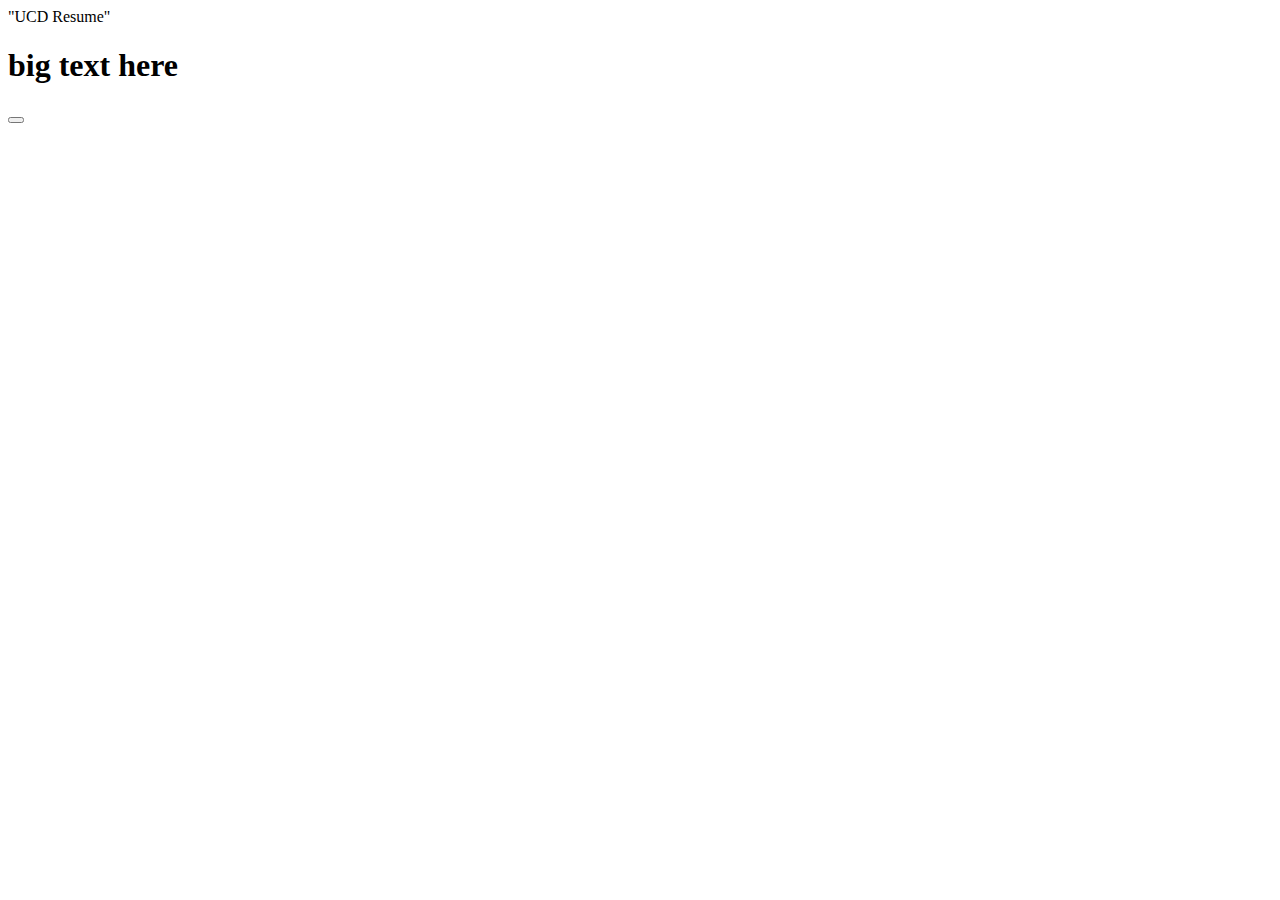
<file: resume-project/index.html>
<!DOCTYPE html>
<html lang="en">
<head>
  <meta charset="utf-8"
  <link rel="stylesheet" href="https://stackpath.bootstrapcdn.com/bootstrap/4.3.1/css/bootstrap.min.css" type="text/css"
  <title>"UCD Resume"</title>
</head>
<body>
  <h1>big text here</h1>
  <button>

</body>
</html>
</file>
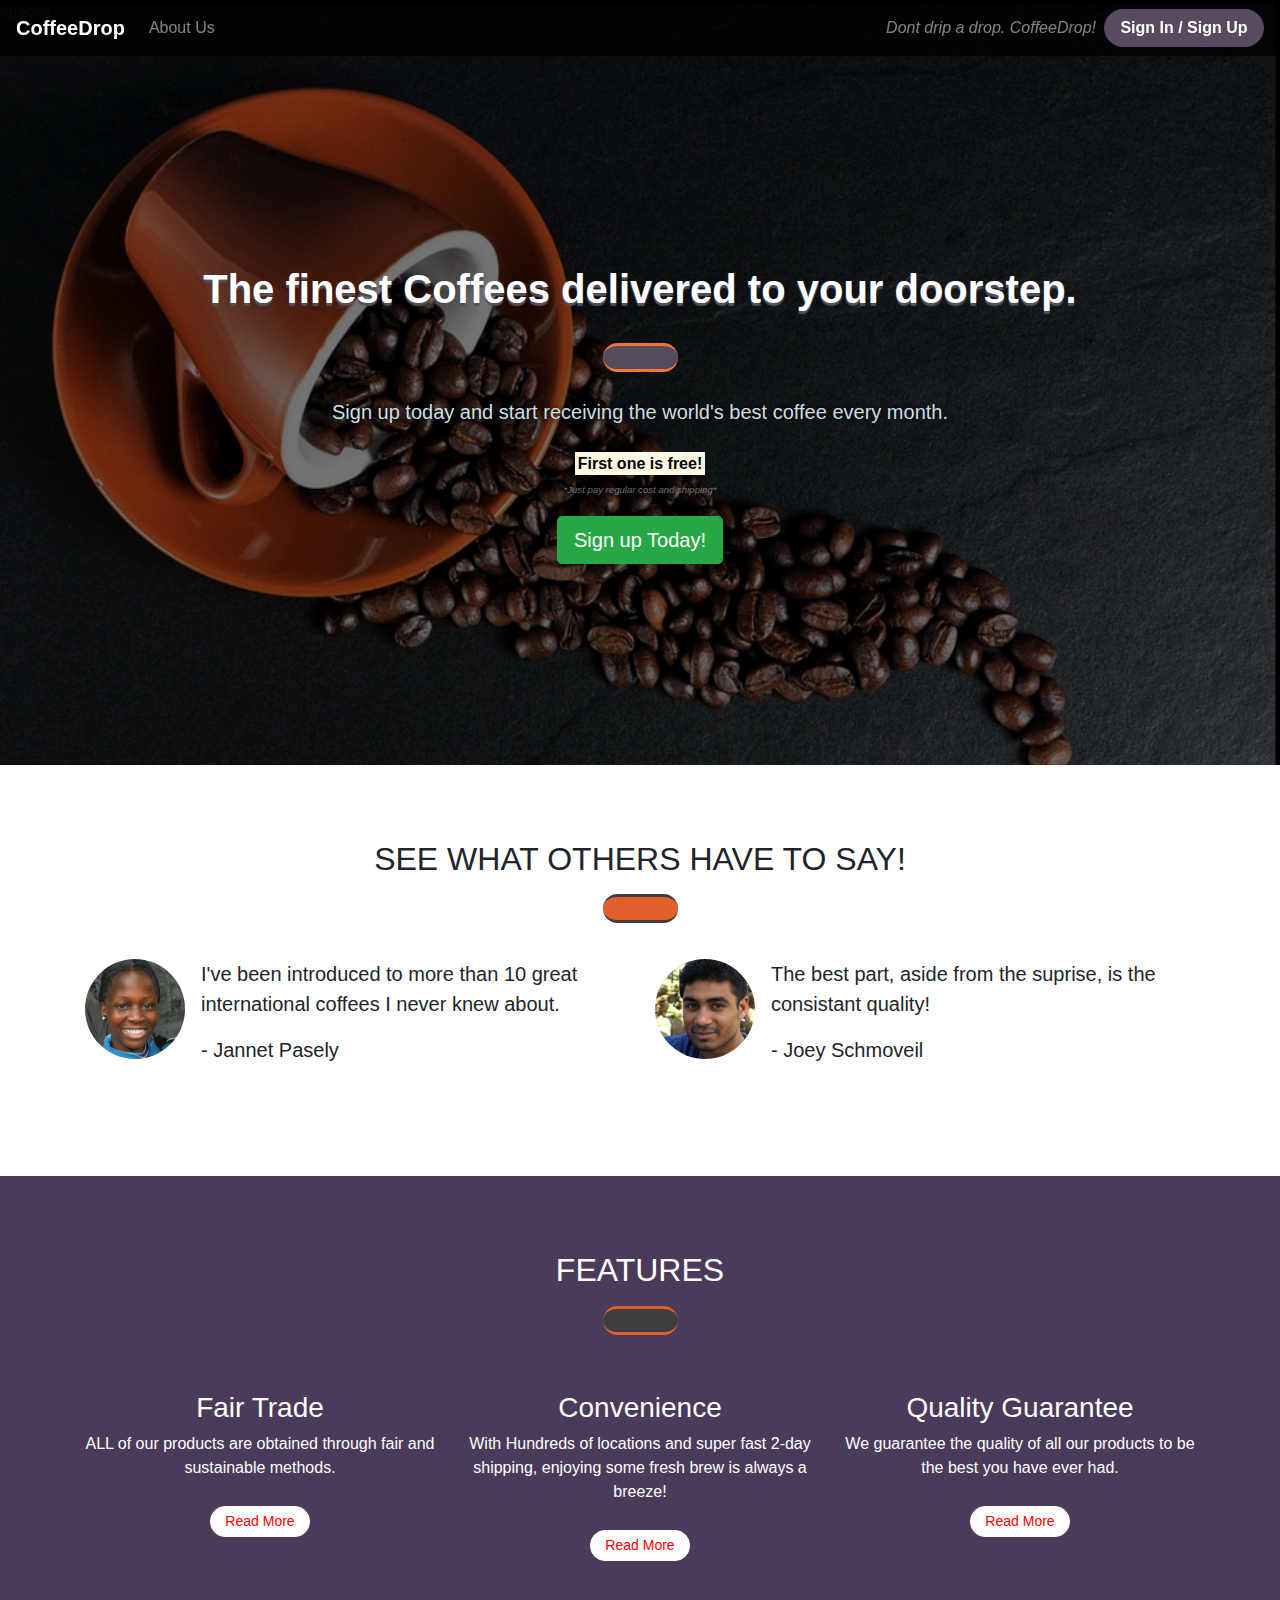
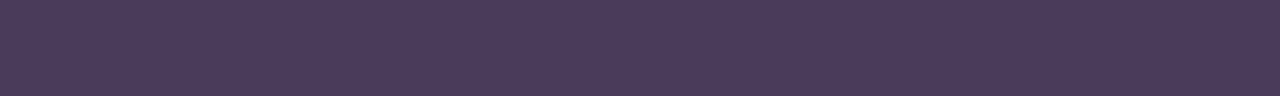
<file: Whisky drop/index.html>
<!DOCTYPE html>
<html lang="en-us">

<head>
    <meta charset="utf-8">
    <title>Coffee Drop | Taste a new coffee every month</title>
    <meta name="viewport" content="width=device-width, initial-scale=1.0">
    <link rel="stylesheet" href="https://stackpath.bootstrapcdn.com/bootstrap/4.3.1/css/bootstrap.min.css" integrity="sha384-ggOyR0iXCbMQv3Xipma34MD+dH/1fQ784/j6cY/iJTQUOhcWr7x9JvoRxT2MZw1T" crossorigin="anonymous">
    <link rel="stylesheet" href="https://use.fontawesome.com/releases/v5.9.0/css/all.css" integrity="sha384-i1LQnF23gykqWXg6jxC2ZbCbUMxyw5gLZY6UiUS98LYV5unm8GWmfkIS6jqJfb4E" crossorigin="anonymous">
    <link href="https://fonts.googleapis.com/css?family=Quicksand:400,700|Saira+Stencil+One&display=swap" rel="stylesheet">
    <link rel="stylesheet" href="css/style.css" type="text/css">
</head>

<body>
    <!--navigation bar-->
    <div class="container-fluid navalert-container">
        <nav class="navbar navbar-dark navbar-expand-sm">
            <!-- Navbar brand -->
            <a href="index.html" class="navbar-brand">CoffeeDrop</a>
            <!-- Collapse button -->
            <button class="navbar-toggler toggler-example" type="button" data-toggle="collapse" data-target="#navbarSupportedContent1" aria-controls="navbarSupportedContent1" aria-expanded="false" aria-label="Toggle navigation"><span
                    class="dark-blue-text"><i class="fas fa-bars fa-1x"></i></span></button>
            <!-- Collapsible content -->
            <div class="collapse navbar-collapse" id="navbarSupportedContent1">
                <!-- Links -->
                <ul class="navbar-nav mr-auto">
                    <li class="d-sm-none nav-item">
                        <a class="nav-link" href="signup.html">Sign Up Today!</a>
                    </li>
                    <li class="nav-item">
                        <a class="nav-link" href="about.html">About Us</a>
                    </li>
                </ul>
                <!-- /Links -->
            </div>
            <!-- /Collapsible content -->
            <!-- Signup button & tagline -->
            <div class="d-none d-md-block">
                <p class="navbar-text my-auto mr-2"><i>Dont drip a drop. CoffeeDrop!</i></p>
            </div>
            <div class="d-none d-sm-block">
                <a href="/login" class="btn btn--cta btn--red">Sign In / Sign Up</a>
            </div>
        </nav>
    </div>
    <!--/navigation bar-->
    <!-- Headline -->
    <div class="container-fluid Headline-container ">
        <div class="opaque-overlay">spaces</div>
        <div class="container mt-3">
            <div class="row">
                <div class="col-12">
                    <section class="callout jumbotron text-center">
                        <h1 class="jumbotron-header">The finest Coffees delivered to your doorstep.</h1>
                        <hr class="block-divider block-divider--purple">
                        <p class="lead">Sign up today and start receiving the world's best coffee every month.</p>
                        <p class="d-none d-sm-block"><strong><mark>First one is free!</mark></strong><br><small class="text-muted">*Just pay regular cost and shipping*</small></p>
                        <button class="btn btn-success btn-lg ">Sign up Today!</button>
                    </section>
                </div>
            </div>
        </div>
    </div>
    <!-- /.Headline-->
    <!-- Quotes -->
    <div class="container-wrapper">
        <div class="container qotes-container content-container">
            <section class="quotes">
                <div class="quotes">
                    <div class="col-12 page-header ">
                        <h2 class="text-uppercase">See what others have to say!</h2>
                        <hr class="block-divider block-divider--orange block-divider--orange">
                    </div>
                </div>
                <div class="row">
                    <div class="col-12 col-md-6">
                        <div class="media">
                            <div class="d-none d-sm-block">
                                <img src="images/face1.jpeg" alt="picture of a person" class="rounded-circle mr-3" height, width="100">
                            </div>
                            <div class="media-body">
                                <blockquote class="blockquote">
                                    <p>I've been introduced to more than 10 great international coffees I never knew about.</p>
                                    <p>- Jannet Pasely</p>
                                </blockquote>
                            </div>
                        </div>
                    </div>
                    <div class="col-12 col-md-6">
                        <div class="media">
                            <div class="d-none d-sm-block">
                                <img src="images/face2.jpeg" alt="picture of a person" class="rounded-circle mr-3" height, width="100">
                            </div>
                            <div class="media-body">
                                <blockquote class="blockquote">
                                    <p>The best part, aside from the suprise, is the consistant quality!</p>
                                    <p>- Joey Schmoveil</p>
                                </blockquote>
                            </div>
                        </div>
                    </div>
                </div>
            </section>
        </div>
    </div>
    <!-- /.quotes -->
    <!-- Features -->
    <div class="container-wrapper--purp container-wrapper">
        <div class="container features-container content-container">
            <section class="features">
                <div class="row">
                    <div class="col-12 page-header">
                        <h2 class="text-uppercase">Features</h2>
                        <hr class="block-divider block-divider--grey">
                    </div>
                </div>
                <div class="row">
                    <div class="col-12 col-md-6 col-lg-4">
                        <div class="feature">
                            <h3> <i class="far fa-handshake d-none d-sm-block"></i>Fair Trade</h3>
                            <p>ALL of our products are obtained through fair and sustainable methods.</p>
                            <p><a href="" class="btn btn-sm btn-light">Read More</a></p>
                        </div>
                    </div>
                    <div class="col-12 col-md-6 col-lg-4">
                        <div class="feature">
                            <h3><i class="fas fa-shipping-fast d-none d-sm-block"> <i class="fas fa-store d-none d-sm-inline"></i></i> Convenience </h3>
                            <p>With Hundreds of locations and super fast 2-day shipping, enjoying some fresh brew is always a breeze!</p>
                            <p><a href="" class="btn btn-sm btn-light">Read More</a></p>
                        </div>
                    </div>
                    <div class="col-12 col-md-6 col-lg-4">
                        <div class="feature">
                            <h3><i class="fas fa-coffee d-none d-sm-block"></i> Quality Guarantee</h3>
                            <p>We guarantee the quality of all our products to be the best you have ever had. </p>
                            <p><a href="" class="btn btn-sm btn-light">Read More</a></p>
                        </div>
                    </div>

                </div>
            </section>
        </div>
    </div>
    <!-- /.features -->

</body>

</html>

<script src="https://code.jquery.com/jquery-3.3.1.slim.min.js" integrity="sha384-q8i/X+965DzO0rT7abK41JStQIAqVgRVzpbzo5smXKp4YfRvH+8abtTE1Pi6jizo" crossorigin="anonymous"></script>
<script src="https://cdnjs.cloudflare.com/ajax/libs/popper.js/1.14.7/umd/popper.min.js" integrity="sha384-UO2eT0CpHqdSJQ6hJty5KVphtPhzWj9WO1clHTMGa3JDZwrnQq4sF86dIHNDz0W1" crossorigin="anonymous"></script>
<script src="https://stackpath.bootstrapcdn.com/bootstrap/4.3.1/js/bootstrap.min.js" integrity="sha384-JjSmVgyd0p3pXB1rRibZUAYoIIy6OrQ6VrjIEaFf/nJGzIxFDsf4x0xIM+B07jRM" crossorigin="anonymous"></script>




<!--<img src= alt="Background is a caramel colored mug and matching saucer. The mug is layed on its side with coffee beans softly and artistically spilling outward onto the cold slate table"-->
</file>
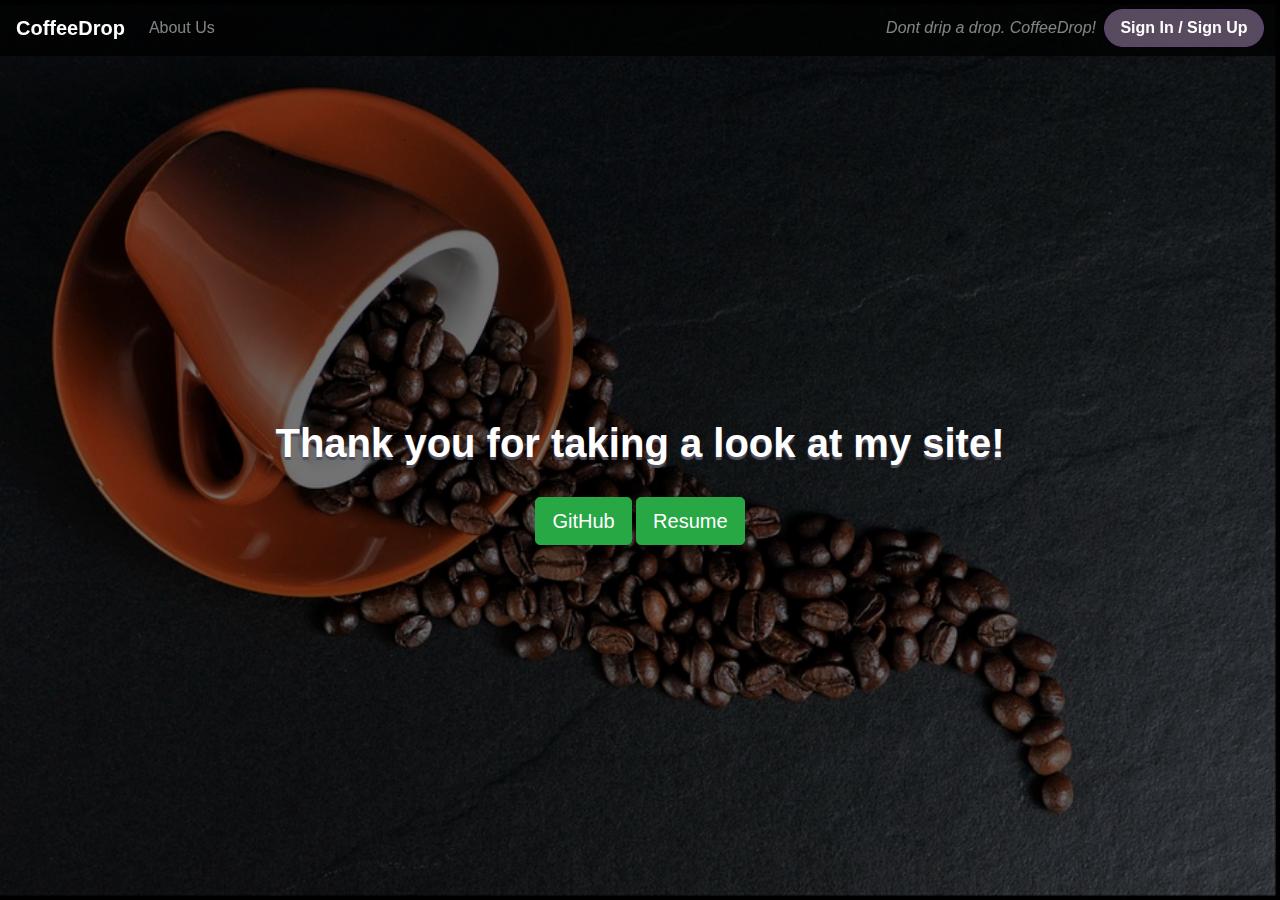
<file: Whisky drop/about.html>
<!DOCTYPE html>
<html lang="en-us">

<head>
    <meta charset="utf-8">
    <title>Coffee Drop | Taste a new coffee every month</title>
    <meta name="viewport" content="width=device-width, initial-scale=1.0">
    <link rel="stylesheet" href="https://stackpath.bootstrapcdn.com/bootstrap/4.3.1/css/bootstrap.min.css" integrity="sha384-ggOyR0iXCbMQv3Xipma34MD+dH/1fQ784/j6cY/iJTQUOhcWr7x9JvoRxT2MZw1T" crossorigin="anonymous">
    <link rel="stylesheet" href="https://use.fontawesome.com/releases/v5.9.0/css/all.css" integrity="sha384-i1LQnF23gykqWXg6jxC2ZbCbUMxyw5gLZY6UiUS98LYV5unm8GWmfkIS6jqJfb4E" crossorigin="anonymous">
    <link href="https://fonts.googleapis.com/css?family=Quicksand:400,700|Saira+Stencil+One&display=swap" rel="stylesheet">
    <link rel="stylesheet" href="css/style.css" type="text/css">
</head>

<body>
    <!--navigation bar-->
    <div class="container-fluid navalert-container">
        <nav class="navbar navbar-dark navbar-expand-sm">
            <!-- Navbar brand -->
            <a href="index.html" class="navbar-brand">CoffeeDrop</a>
            <!-- Collapse button -->
            <button class="navbar-toggler toggler-example" type="button" data-toggle="collapse" data-target="#navbarSupportedContent1" aria-controls="navbarSupportedContent1" aria-expanded="false" aria-label="Toggle navigation"><span
                    class="dark-blue-text"><i class="fas fa-bars fa-1x"></i></span></button>
            <!-- Collapsible content -->
            <div class="collapse navbar-collapse" id="navbarSupportedContent1">
                <!-- Links -->
                <ul class="navbar-nav mr-auto">
                    <li class="d-sm-none nav-item">
                        <a class="nav-link" href="signup.html">Sign Up Today!</a>
                    </li>
                    <li class="nav-item">
                        <a class="nav-link" href="about.html">About Us</a>
                    </li>
                </ul>
                <!-- /Links -->
            </div>
            <!-- /Collapsible content -->
            <!-- Signup button & tagline -->
            <div class="d-none d-md-block">
                <p class="navbar-text my-auto mr-2"><i>Dont drip a drop. CoffeeDrop!</i></p>
            </div>
            <div class="d-none d-sm-block">
                <a href="/login" class="btn btn--cta btn--red">Sign In / Sign Up</a>
            </div>
        </nav>
    </div>
    <!--/navigation bar-->
    <!-- Headline -->
    <div class="container-fluid Headline-container headline-fullpage">
        <div class="opaque-overlay"> </div>
        <div class="container mt-3">
            <div class="row">
                <div class="col-12">
                    <section class="callout jumbotron text-center">
                        <h1 class="jumbotron-header">Thank you for taking a look at my site!</h1>
                        <button class="btn btn-success btn-lg">GitHub</button>
                        <button class="btn btn-success btn-lg">Resume</button>
                        <span class="d-inline d-sm-none"><br></span>
                    </section>
                </div>
            </div>
        </div>
    </div>
    <!-- /Headline-->
</body>

</html>

<script src="https://code.jquery.com/jquery-3.3.1.slim.min.js" integrity="sha384-q8i/X+965DzO0rT7abK41JStQIAqVgRVzpbzo5smXKp4YfRvH+8abtTE1Pi6jizo" crossorigin="anonymous"></script>
<script src="https://cdnjs.cloudflare.com/ajax/libs/popper.js/1.14.7/umd/popper.min.js" integrity="sha384-UO2eT0CpHqdSJQ6hJty5KVphtPhzWj9WO1clHTMGa3JDZwrnQq4sF86dIHNDz0W1" crossorigin="anonymous"></script>
<script src="https://stackpath.bootstrapcdn.com/bootstrap/4.3.1/js/bootstrap.min.js" integrity="sha384-JjSmVgyd0p3pXB1rRibZUAYoIIy6OrQ6VrjIEaFf/nJGzIxFDsf4x0xIM+B07jRM" crossorigin="anonymous"></script>
</file>
<file: Whisky drop/css/style.css>
`body {
    font-family: "Quicksand", "sans-serif";
}

.container-wrapper {}

.container-wrapper--purp {
    background-color: #4a3b5a;
    color: white;
}

.content-container {
    padding-top: 75px;
    padding-bottom: 75px;
}

.col-12 {
    padding-bottom: 20px;
}

.navalert-container {
    position: fixed;
    top: 0;
    left: 0;
    padding-left: 0;
    padding-right: 0;
    z-index: 1;
}

.navbar {
    margin-bottom: 0;
    border: 0;
    width: 100%;
    background-color: rgba(0, 0, 0, 0.75);
}

.navbar-brand {
    font-weight: bold;
}

.Headline-container {
    padding-top: 100px;
    height: 85vh;
    background: url("../images/headlinepic1.jpg") no-repeat bottom right fixed;
    -webkit-background-size: cover;
    -moz-background-size: cover;
    -o-background-size: cover;
    background-size: cover;
    display: flex;
    align-items: center;
    justify-content: center;
    position: relative;
}

.headline-fullpage {
    height: 100vh;
}

.opaque-overlay {
    position: absolute;
    top: 0;
    left: 0;
    width: 100%;
    height: 100%;
    background-color: rgba(0, 0, 0, 0.55);
}

.quotes-container {}

.features-container {}

.page-header {
    margin-bottom: 0;
    border-bottom: 0;
    text-align: center;
}

.page-header h2 {
    margin-top: 0;
}

.jumbotron {
    background-color: transparent;
}

.jumbotron-header {
    color: #ffffff;
    text-shadow: 0px 3px 1px #524f5d;
    font-weight: bold;
    margin-bottom: 30px;
}

.jumbotron .lead {
    margin: 25px 0;
    color: #cbdfe2;
    text-shadow: 0px 0px 5px black;
}

.jumbotron small {
    color: green;
    font-style: italic;
    font-size: 60%
}

/* buttons */
.btn--cta {
    font-weight: bold;
    border-radius: 23px;
    width: 160px;
}

.btn--red {
    color: white;
    background-color: #584a5f;
    border-color: #60437b;
}

.feature .btn{
    background-color: white;
    border-color: white;
    border-radius: 15px;
    min-width: 100px;
    font-weight: 10px;
    margin-top: 10px;
    color: red;
}

/* Block dividers */
.block-divider {
    width: 75px;
    height: 3px;
    border: 0;
    padding-bottom: 20px;
}

.block-divider--purple {
    background-color: #554d5e;
    border: 3px solid #f47534;
    border-left: black;
    border-right: black;
    border-radius: 50px;
}


.block-divider--grey {
    background-color: #3e3e3e;
    border: 3px solid #e35f2c;
    border-left: black;
    border-right: black;
    border-radius: 50px;
}

.block-divider--white {
    background-color: white;
}

.block-divider--orange {
    background-color: #e35f2c ;
    border: 3px solid #3e3e3e;
    border-left: black;
    border-right: black;
    border-radius: 50px;
}

.feature {
    text-align: center;
    margin-bottom: 40px;
}

.feature i{
    margin-bottom: 20px;
    font-size: 45px;
    line-height: 45px;
}
</file>
